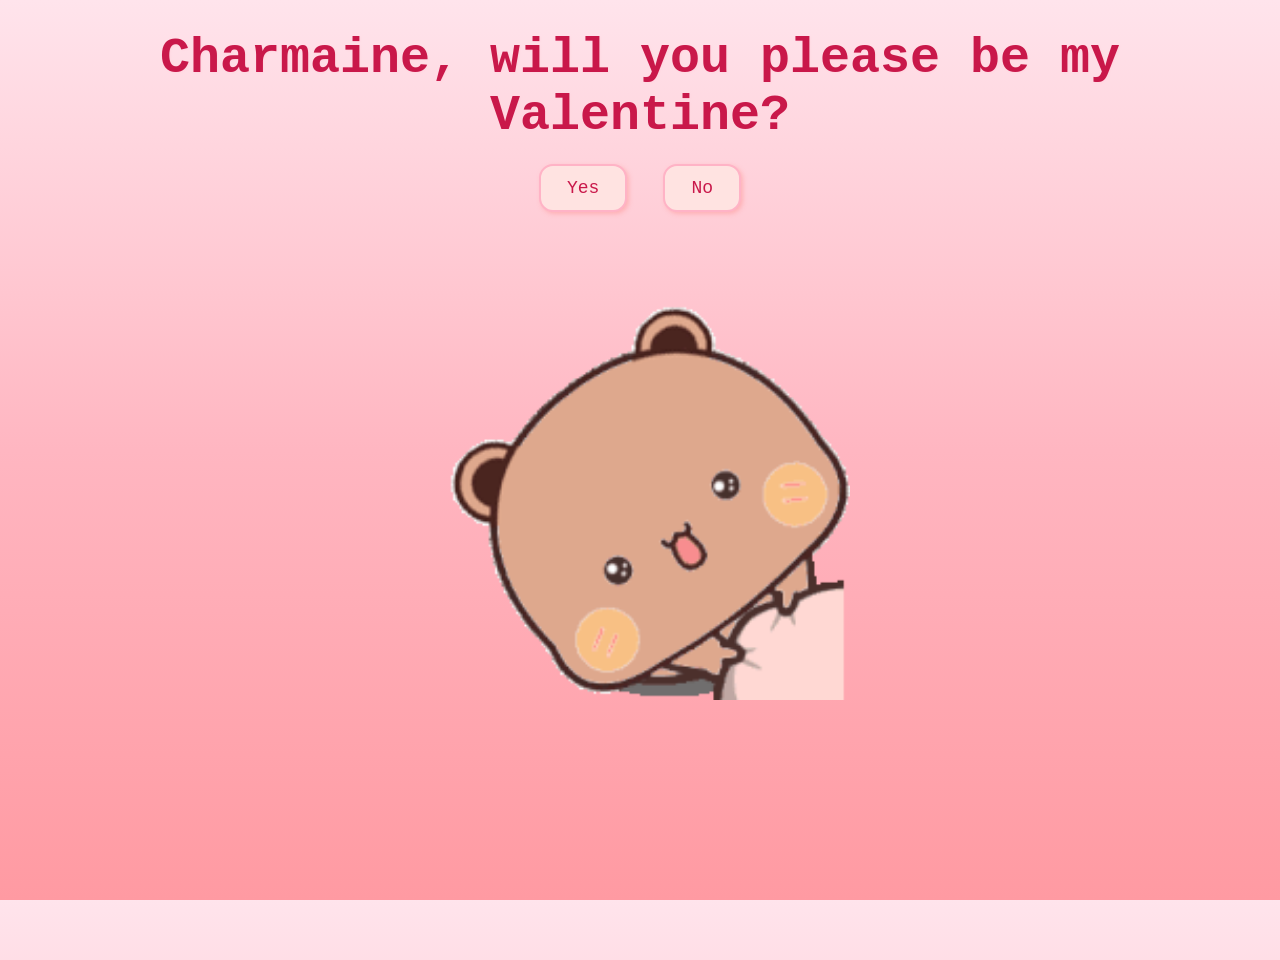
<file: index.html>
<!DOCTYPE html>
<html lang="en">
  <head>
    <meta charset="UTF-8" />
    <meta name="viewport" content="width=device-width, initial-scale=1.0" />
    <title>Be My Valentine</title>
    <link rel="stylesheet" href="valentine.css" />
  </head>
  <body>
    <div id="valentineQuestion"><b>Charmaine, will you please be my Valentine?</b></div>

    <div class="buttonRow">
      <button class="answerButton" onclick="location.href='thankyou.html'">
        Yes
      </button>
      <button class="answerButton" id="noButton">No</button>
    </div>
    <br />
    <img src="bubu-dudu.gif" alt="bubu dubu asking question" class="responsive" />

    <script>
      let noClickCount = 1;

      document
        .getElementById("noButton")
        .addEventListener("click", function () {
          var yesButton = document.querySelector(
            'button[onclick*="thankyou.html"]'
          );
          var currentFontSize = parseInt(
            window.getComputedStyle(yesButton).fontSize
          );
          yesButton.style.fontSize = currentFontSize + 10 + "px"; // Increase font size by 5px

          if (noClickCount === 0) {
            this.textContent = "No";
          } else {
            this.textContent = "Button broken";
          }

          noClickCount++;
        });
    </script>
  </body>
</html>
</file>
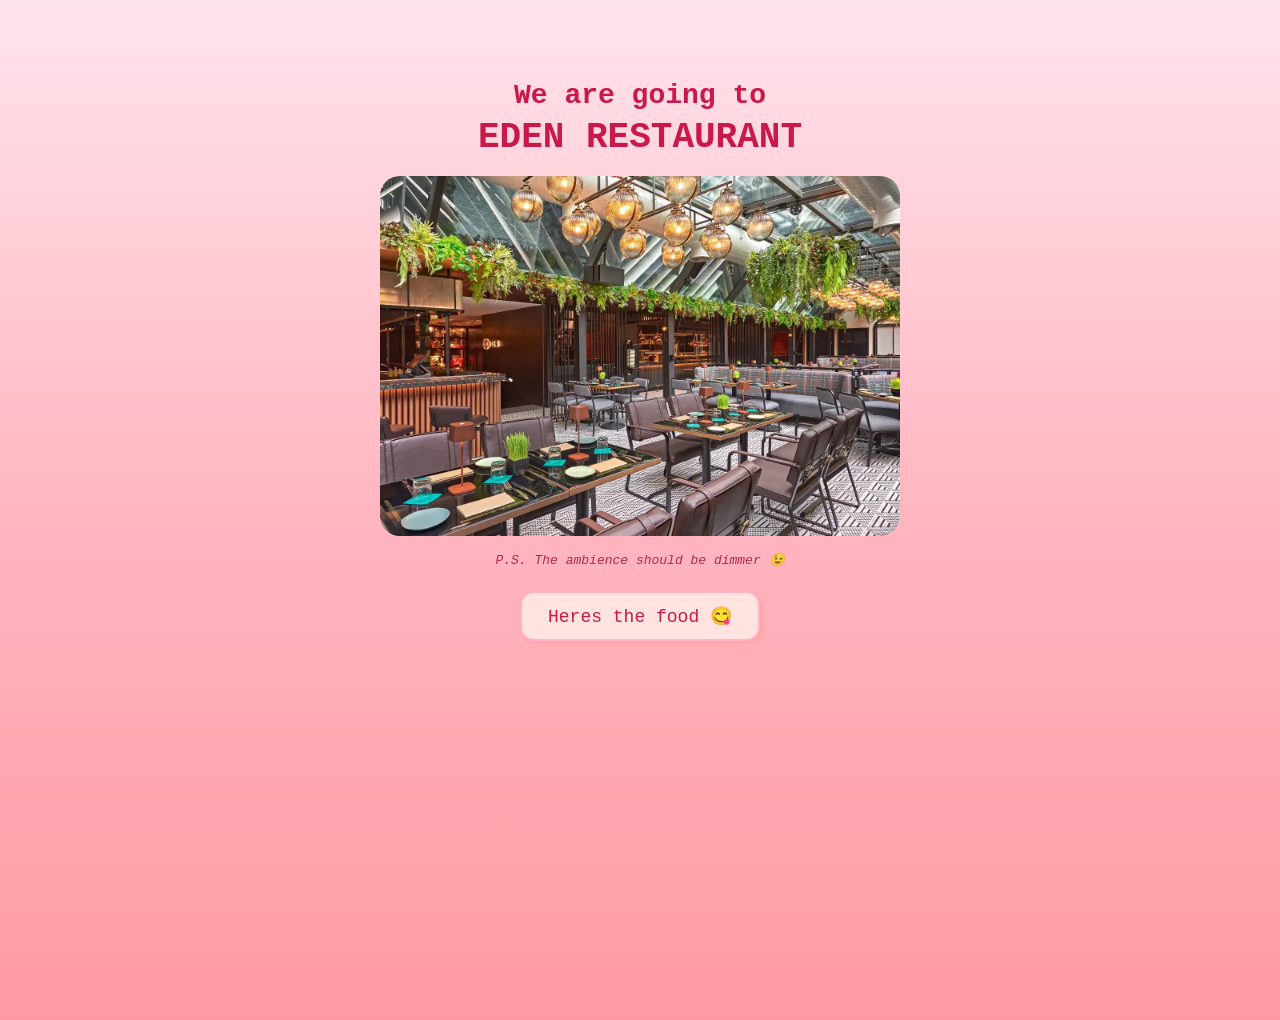
<file: date.html>
<!DOCTYPE html>
<html lang="en">
  <head>
    <meta charset="UTF-8" />
    <meta name="viewport" content="width=device-width, initial-scale=1.0" />
    <title>Date</title>
    <link rel="stylesheet" href="date.css" />
  </head>
  <body>
    <h1>We are going to</h1>
    <h2>EDEN RESTAURANT</h2>

    <img
      src="eden-restaurant.png"
      alt="Eden Restaurant"
      class="restaurantImage"
    />

    <p class="postscript">P.S. The ambience should be dimmer 😉</p>

  <button class="button" onclick="location.href='dessert.html'">
    Heres the food 😋
  </button>

  </body>
</html>
</file>
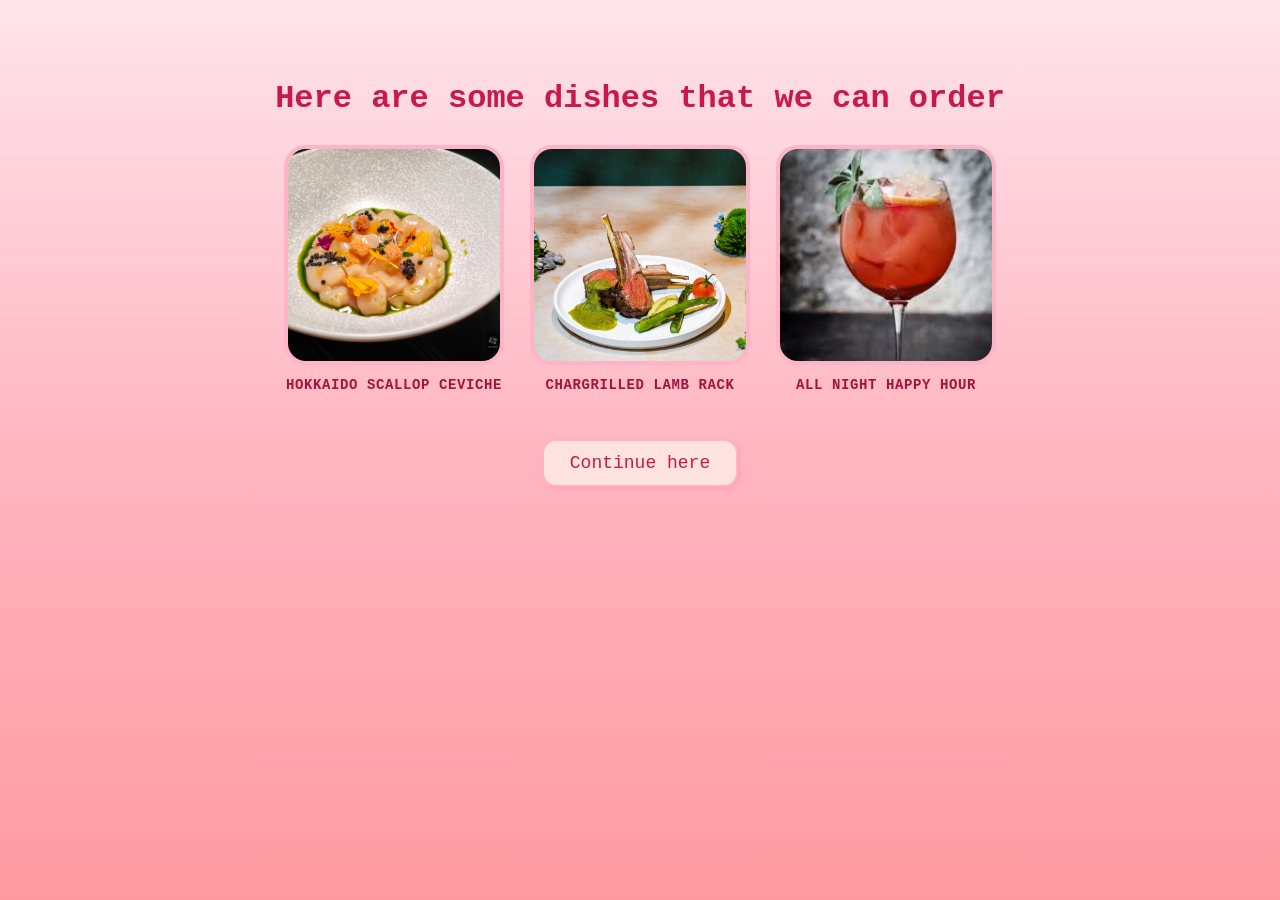
<file: dessert.html>
<!DOCTYPE html>
<html lang="en">
  <head>
    <meta charset="UTF-8" />
    <meta name="viewport" content="width=device-width, initial-scale=1.0" />
    <title>Eden Restaurant</title>
    <link rel="stylesheet" href="dessert.css" />
  </head>
 
  <body>
  <h1 class="dessert-title">Here are some dishes that we can order</h1>
  <div class="dessert-selection">
      <div class="dessert-item scallop">
      <img src="scallop.jpg" alt="HOKKAIDO SCALLOP CEVICHE" />
      <p>HOKKAIDO SCALLOP CEVICHE</p>
    </div>

    <div class="dessert-item lamb">
      <img src="lamb-rack.jpg" alt="CHARGRILLED LAMB RACK" />
      <p>CHARGRILLED LAMB RACK</p>
    </div>

    <div class="dessert-item drink">
      <img src="moscato.jpg" alt="ALL NIGHT HAPPY HOUR" />
      <p>ALL NIGHT HAPPY HOUR</p>
    </div>
  </div>

  <button class="button" onclick="location.href='lastpage.html'">
    Continue here
  </button>
  </body>


</html>
</file>
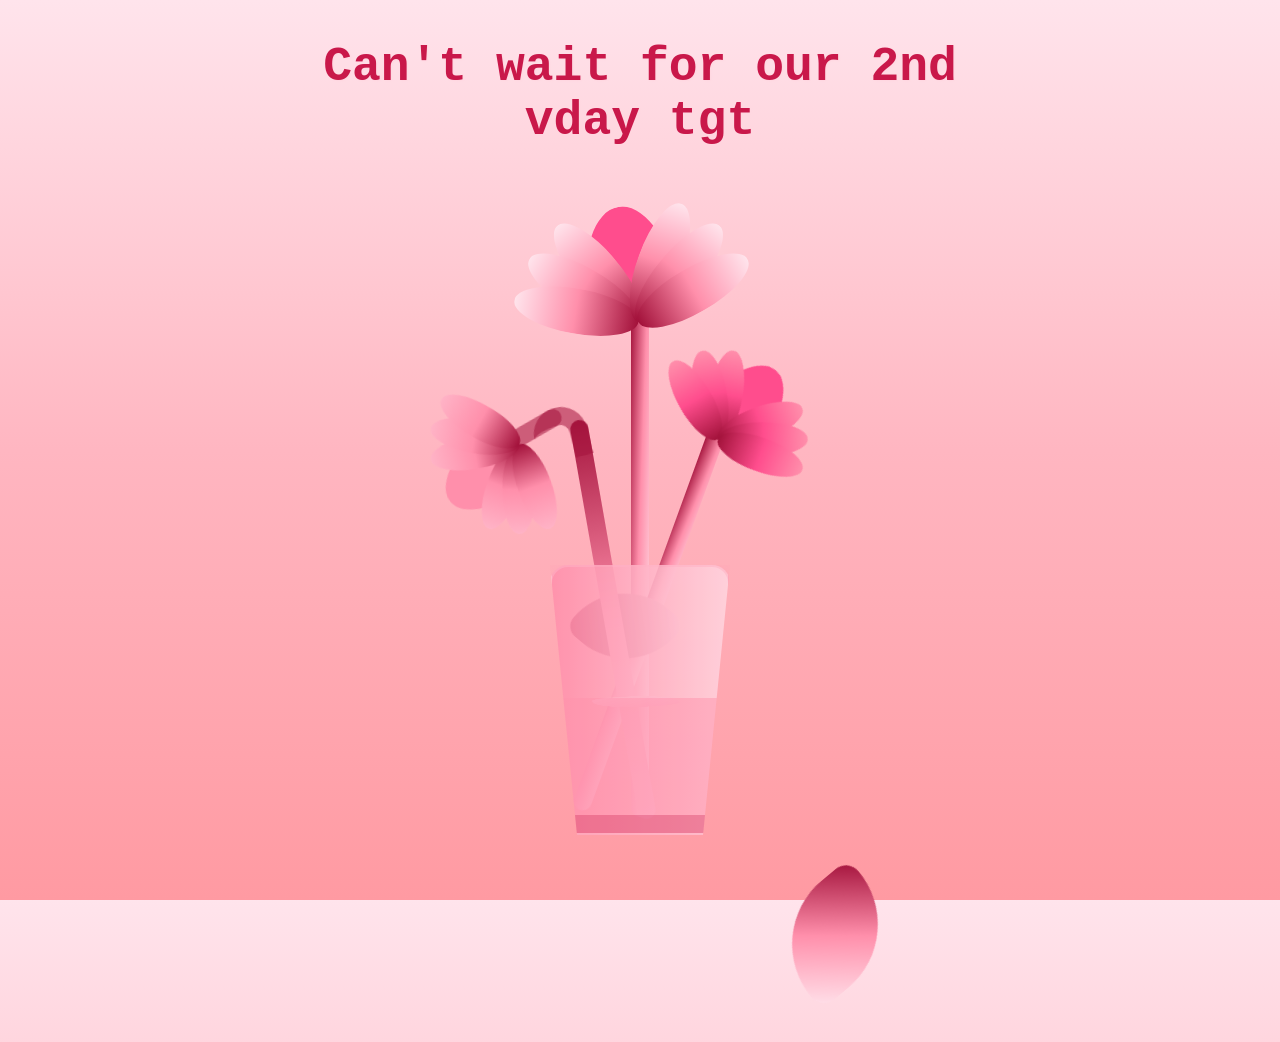
<file: lastpage.html>
<!DOCTYPE html>
<html lang="en">
  <head>
    <meta charset="UTF-8" />
    <meta name="viewport" content="width=device-width, initial-scale=1.0" />
    <title>Document</title>
    <link rel="stylesheet" href="flower.css" />
  </head>
  <body>
    <div id="thankyou"><b>Can't wait for our 2nd vday tgt</b></div>
    <div class="flower">
      <div class="f-wrapper">
        <div class="flower__line"></div>
        <div class="f">
          <div class="flower__leaf flower__leaf--1"></div>
          <div class="flower__leaf flower__leaf--2"></div>
          <div class="flower__leaf flower__leaf--3"></div>
          <div class="flower__leaf flower__leaf--4"></div>
          <div class="flower__leaf flower__leaf--5"></div>
          <div class="flower__leaf flower__leaf--6"></div>
          <div class="flower__leaf flower__leaf--7"></div>
          <div
            class="flower__leaf flower__leaf--8 flower__fall-down--yellow"
          ></div>
        </div>
      </div>

      <div class="f-wrapper f-wrapper--2">
        <div class="flower__line"></div>
        <div class="f">
          <div class="flower__leaf flower__leaf--1"></div>
          <div class="flower__leaf flower__leaf--2"></div>
          <div class="flower__leaf flower__leaf--3"></div>
          <div class="flower__leaf flower__leaf--4"></div>
          <div class="flower__leaf flower__leaf--5"></div>
          <div class="flower__leaf flower__leaf--6"></div>
          <div class="flower__leaf flower__leaf--7"></div>
          <div
            class="flower__leaf flower__leaf--8 flower__fall-down--pink"
          ></div>
        </div>
      </div>

      <div class="f-wrapper f-wrapper--3">
        <div class="flower__line"></div>
        <div class="f">
          <div class="flower__leaf flower__leaf--1"></div>
          <div class="flower__leaf flower__leaf--2"></div>
          <div class="flower__leaf flower__leaf--3"></div>
          <div class="flower__leaf flower__leaf--4"></div>
          <div class="flower__leaf flower__leaf--5"></div>
          <div class="flower__leaf flower__leaf--6"></div>
          <div class="flower__leaf flower__leaf--7"></div>
          <div
            class="flower__leaf flower__leaf--8 flower__fall-down--purple"
          ></div>
        </div>
      </div>
      <div class="flower__glass"></div>
    </div>
  </body>
</html>
</file>
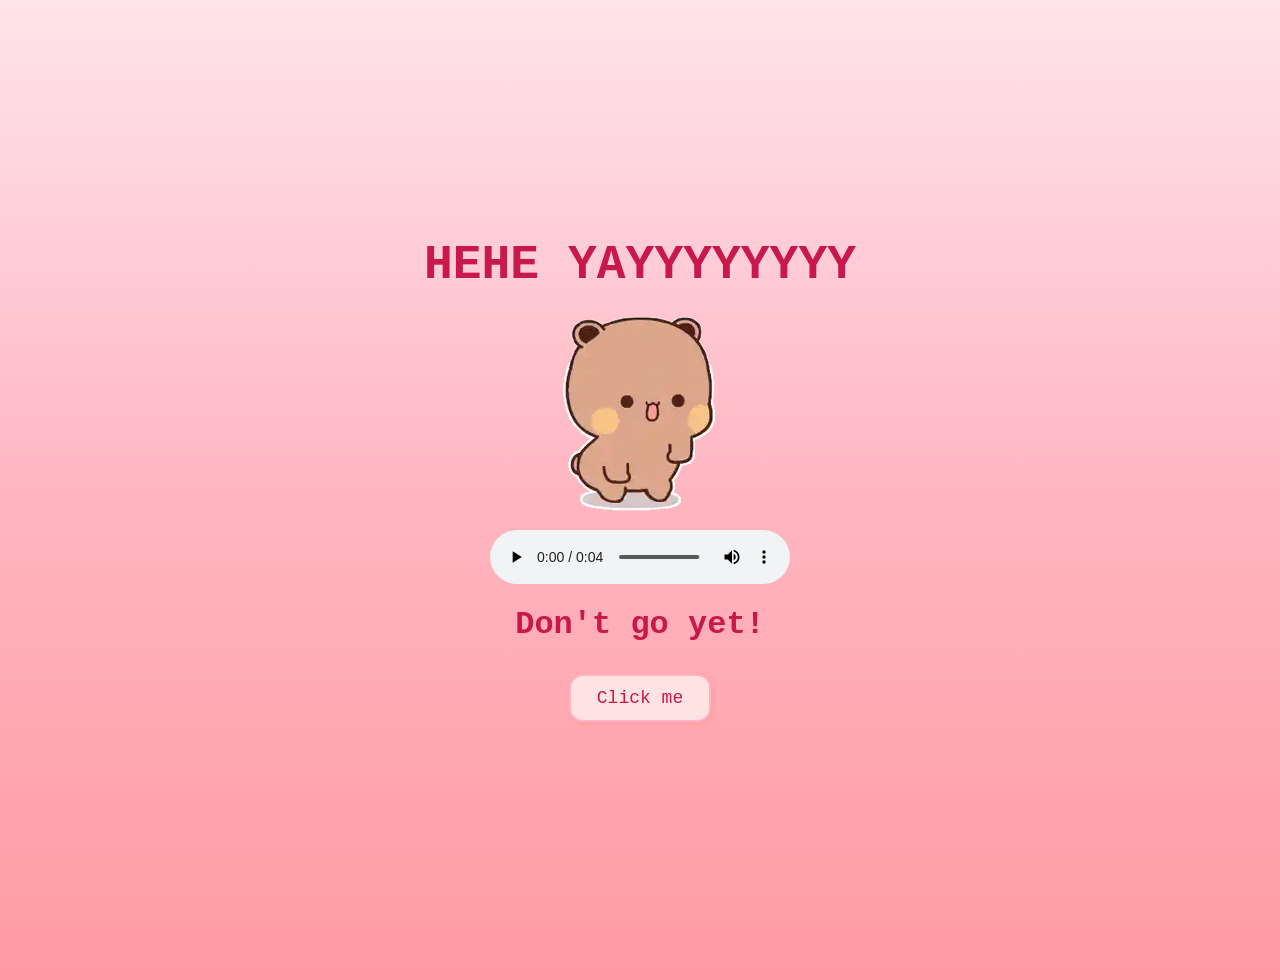
<file: thankyou.html>
<!DOCTYPE html>
<html lang="en">
  <head>
    <meta charset="UTF-8" />
    <meta name="viewport" content="width=device-width, initial-scale=1.0" />
    <title>Thank you</title>
    <link rel="stylesheet" href="lastpage.css" />
  </head>
  <body>
    <div id="thankyou"><b>HEHE YAYYYYYYYY</b></div>

    <img id="rizz" src="dudu.gif" alt="dudu dance" class="responsive" />
    <br />
    <audio controls autoplay loop>
      <source src="congratulations.mp3" type="audio/mpeg" />
      Your browser does not support the audio element.
    </audio>
    <h1>Don't go yet!</h1>
    <button class="button" onclick="location.href='date.html'">
      Click me
    </button>
  </body>
</html>
</file>
<file: valentine.css>
html, body {
  height: 100%;
}

body {
  min-height: 100vh;
  margin: 0;
  padding: 30px 16px;
  font-family: "Courier";
  text-align: center;

  display: flex;
  flex-direction: column;
  align-items: center;

  background: linear-gradient(to bottom, #ffe4ec, #ffb6c1, #ff9aa2);
  color: #c9184a;
}

img.responsive {
  display: block;
  margin: 16px auto 0;
  width: 90%;
  max-width: 420px;
  height: auto;
}

#valentineQuestion {
  font-size: 50px;
  margin-bottom: 10px;
  color: #c9184a;
  text-shadow: 1px 1px 2px #ffd6e0;
}
.answerButton {
  padding: 12px 26px;
  font-size: 18px;
  cursor: pointer;
  margin: 10px;
  font-family: "Courier";
  margin-bottom: 20px;
  background-color: #ffe3e1;
  color: #c9184a;
  border-radius: 14px;
  border: 2px solid #ffb3c6;
  box-shadow: 2px 2px 4px rgba(255, 148, 148, 0.5);
  transition: all 0.25s ease;
}

.answerButton:hover {
  background-color: #ff8fab;
  color: #ffffff;
  border: 2px solid #ff8fab;
  box-shadow: 2px 2px 6px rgba(255, 105, 180, 0.6);
  transform: scale(1.05);
}

.buttonRow {
  display: flex;
  justify-content: center;
  gap: 16px; /* space between buttons */
  margin-bottom: 16px;
}
</file>
<file: date.css>
body {
  min-height: 100vh;
  margin: 0;
  padding: 40px 16px;
  font-family: "Courier";
  text-align: center;

  display: flex;
  flex-direction: column;
  align-items: center;
  justify-content: flex-start;
  padding-top: 80px;
  padding-left: 16px;
  padding-right: 16px;
  padding-bottom: 40px;

  background: linear-gradient(to bottom, #ffe4ec, #ffb6c1, #ff9aa2);
  color: #c9184a;
}

h1 {
  font-size: 28px;
  margin: 0 0 6px;
  text-shadow: 1px 1px 2px #ffd6e0;
}

h2 {
  font-size: 36px;
  margin: 0 0 18px;
  font-style: bold;
  text-shadow: 1px 1px 2px #ffd6e0;
}

.restaurantImage {
  width: 100%;
  max-width: 520px;
  height: 360px;      /* controls how “long” it looks */
  object-fit: cover;  /* crops nicely instead of stretching */
  border-radius: 20px; /* 👈 rounded edges */
}

.postscript {
  margin-top: 16px;
  font-size: 13px;
  font-style: italic;
  color: #a4133c;
  opacity: 0.85;
}

/* Keep this in case you still use buttons elsewhere on the page */
.button {
  padding: 12px 26px;
  font-size: 18px;
  cursor: pointer;
  margin: 10px 0 20px;
  font-family: "Courier";
  background-color: #ffe3e1;
  color: #c9184a;
  border-radius: 14px;
  border: 2px solid #ffb3c6;
  box-shadow: 2px 2px 4px rgba(255, 148, 148, 0.5);
  transition: all 0.25s ease;
}

.button:hover {
  background-color: #ff8fab;
  color: #ffffff;
  border-color: #ff8fab;
  box-shadow: 2px 2px 6px rgba(255, 105, 180, 0.6);
  transform: scale(1.05);
}
</file>
<file: dessert.css>
/* Safety: prevent overflow weirdness */
*,
*::before,
*::after {
  box-sizing: border-box;
}

body {
  min-height: 100vh;
  margin: 0;
  padding: 80px 16px 40px;

  font-family: "Courier";
  text-align: center;

  background: linear-gradient(to bottom, #ffe4ec, #ffb6c1, #ff9aa2);
  color: #c9184a;

  overflow-x: hidden; /* extra safety */
}

.dessert-title {
  font-size: 32px;
  margin: 0 0 28px;
  text-shadow: 1px 1px 2px #ffd6e0;
}

/* Title */
.dessert-selection h1 {
  font-size: 32px;
  margin: 0 0 28px;
  text-shadow: 1px 1px 2px #ffd6e0;
}

/* Container */
.dessert-selection {
  display: flex;
  justify-content: center; /* center horizontally */
  align-items: flex-start; /* align tops nicely */
  gap: 26px;
  flex-wrap: wrap;

  width: 100%;
  max-width: 980px;
  margin: 0 auto 36px;
}

/* Each item */
.dessert-item {
  width: min(220px, 92vw);
  text-align: center; /* 👈 ensures image + text are centered */
}

/* Images: same width + height, never overflow */
.dessert-item img {
  width: 100%;
  max-width: 100%;
  height: 220px;
  display: block;

  border-radius: 22px;
  border: 4px solid #ffb3c6;

  object-fit: cover;
  object-position: 50% 50%;
}

/* Per-image adjustments (safe) */
.dessert-item.scallop img {
  object-position: 60% 50%;
}

.dessert-item.lamb img {
  object-position: 50% 50%;
}

/* Drink: show full glass */
.dessert-item.drink img {
  object-fit: cover;
  object-position: 1% 1%; /* adjust to keep the glass in view */
}

/* Captions */
.dessert-item p {
  margin: 12px 0 0;
  font-size: 14px;
  letter-spacing: 0.6px;
  font-weight: 700;
  color: #a4133c;
}

/* Button */
.button {
  padding: 12px 26px;
  font-size: 18px;
  cursor: pointer;
  margin-top: 10px;

  font-family: "Courier";
  background-color: #ffe3e1;
  color: #c9184a;

  border-radius: 14px;
  border: 2px solid #ffb3c6;
  box-shadow: 2px 2px 4px rgba(255, 148, 148, 0.5);
  transition: all 0.25s ease;
}

.button:hover {
  background-color: #ff8fab;
  color: #ffffff;
  border-color: #ff8fab;
  box-shadow: 2px 2px 6px rgba(255, 105, 180, 0.6);
  transform: scale(1.05);
}
</file>
<file: flower.css>
/* Reset */
*,
*::after,
*::before {
  padding: 0;
  margin: 0;
  box-sizing: border-box;
}

/* Theme vars (match your pink pages) */
:root {
  --color-bg: linear-gradient(to bottom, #ffe4ec, #ffb6c1, #ff9aa2);
  --color-glass: linear-gradient(to left, #ffd6e0, #ff8fab);
  --color-water: linear-gradient(to left, #ffb3c6, #ff8fab);

  --text-main: #c9184a;
  --text-soft: #a4133c;
  --shadow-soft: rgba(255, 105, 180, 0.25);
  --border-pink: #ffb3c6;
}

body {
  background: var(--color-bg);
  min-height: 100vh;
  margin: 0;
  padding: 40px 16px;

  display: flex;
  flex-direction: column;
  align-items: center;
  justify-content: center;

  overflow: hidden;

  color: var(--text-main);
  font-family: "Courier";
  text-align: center;
}

#thankyou {
  position: absolute;
  top: 40px;              /* controls how high it is */
  left: 50%;
  transform: translateX(-50%);

  font-size: 48px;
  color: #c9184a;
  text-shadow: 1px 1px 2px #ffd6e0;

  z-index: 10;            /* ensures it stays above flowers */
  pointer-events: none;  /* optional: avoids accidental overlap issues */
}

/* Flower */
.flower {
  position: relative;
  top: 250px;
}

.flower__glass {
  width: 20vmin;
  height: 30vmin;
  background-image: var(--color-glass);
  clip-path: polygon(0 0, 100% 0, 85% 100%, 15% 100%);
  opacity: 0.85;
  position: relative;
  box-shadow: 0 10px 24px var(--shadow-soft);
  border: 2px solid rgba(255, 179, 198, 0.55);
  border-radius: 2vmin;
}

.flower__glass::after {
  content: "";
  position: absolute;
  bottom: 0;
  left: 0;
  background-color: rgba(201, 24, 74, 0.35);
  width: 100%;
  height: 2vmin;
}

.flower__glass::before {
  content: "";
  position: absolute;
  bottom: 0;
  left: 0;
  background-image: var(--color-water);
  width: 100%;
  height: 15vmin;
}

.f-wrapper {
  position: absolute;
  left: 45%;
  bottom: 2vmin;
}

.f-wrapper--2 {
  left: 50%;
  bottom: 5%;
  transform-origin: 10% left;
  transform: rotate(20deg);
}

.f-wrapper--3 {
  left: 30%;
  bottom: 5%;
  transform-origin: 10% left;
  transform: rotate(-10deg);
}

.f-wrapper--3 .flower__line {
  height: 45vmin;
  position: relative;
}

.f-wrapper--3 .flower__line::after {
  content: "";
  position: absolute;
  left: 0;
  top: 0;
  width: 6vmin;
  height: 6vmin;
  transform: translate(-69%, -30%) rotate(-5deg);
  border-radius: 10vmin 10vmin 0 0;
  border: 2vmin solid rgba(164, 19, 60, 0.55);
  border-bottom: transparent;
  border-left: transparent;
}

.f-wrapper--3 .flower__line::before {
  content: "";
  position: absolute;
  left: -40%;
  top: -1%;
  width: 6vmin;
  height: 2vmin;
  transform-origin: right;
  transform: translate(-100%, -80%) rotate(-20deg);
  background-color: rgba(164, 19, 60, 0.55);
  border-radius: 2vmin;
}

.f-wrapper--3 .flower__line {
  background-image: linear-gradient(to top, #ffb3c6, #ff8fab, #a4133c);
}

.f-wrapper--2 .flower__line {
  height: 45vmin;
}

.f-wrapper--2 .f {
  transform: translateX(-50%) rotate(20deg);
}

.f-wrapper--3 .f {
  transform: translate(-350%, -50%) rotate(-120deg);
}

.f-wrapper--2 .flower__leaf:not(:first-child) {
  width: 3.8vmin;
  height: 10vmin;
  background-image: linear-gradient(to bottom, #ff8fab, #ff4d8d, #a4133c 99%);
}

.f-wrapper--3 .flower__leaf:not(:first-child) {
  width: 3.8vmin;
  height: 10vmin;
  background-image: linear-gradient(to bottom, #ffb3c6, #ff8fab, #a4133c 99%);
}

.f-wrapper--3 .flower__leaf--1 {
  width: 8vmin;
  height: 10vmin;
  bottom: 2vmin;
  background-color: #ff8fab;
}

.f-wrapper--2 .flower__leaf--1 {
  width: 8vmin;
  height: 10vmin;
  bottom: 2vmin;
  background-color: #ff4d8d;
}

.f-wrapper--2 .f .flower__leaf--8 {
  width: 10vmin;
  height: 9vmin;
  bottom: 3vmin;
  left: -30%;
  transform: rotate(-50deg);
  background-image: linear-gradient(to left bottom, #ffb3c6, #a4133c);
}

.f-wrapper--3 .f .flower__leaf--8 {
  width: 10vmin;
  height: 9vmin;
  left: -10% !important;
  background-image: linear-gradient(to left bottom, #ffd6e0, #ff8fab);
}

.flower__line {
  width: 2vmin;
  height: 56vmin;
  background-image: linear-gradient(to left top, #ffd6e0 10%, #ff8fab, #a4133c);
  border-radius: 4vmin;
}

.f {
  position: absolute;
  top: 1vmin;
  left: 50%;
  transform: translateX(-50%) rotate(-10deg);
  width: 2vmin;
  height: 2vmin;
}

.flower__leaf {
  position: absolute;
  left: 50%;
  bottom: 2vmin;
  transform: translateX(-50%);
  width: 5vmin;
  height: 14vmin;

  background-image: linear-gradient(to bottom, #ffe4ec, #ff8fab, #a4133c 99%);

  clip-path: ellipse(50% 50% at 50% 50%);
  transform-origin: center bottom;
  animation: open-flower 2s 1s backwards;
}

.flower__leaf--1 {
  width: 10vmin;
  height: 12vmin;
  bottom: 3vmin;
  border-radius: 50% 50% 50% 50% / 80% 80% 20% 20%;
  background-color: #ff4d8d;
  background-image: none;
  animation: open-flowe--middle 1.4s 1s backwards;
}

.flower__leaf--2 {
  transform: translateX(-50%) rotate(-30deg);
}
.flower__leaf--3 {
  transform: translateX(-50%) rotate(-50deg);
}
.flower__leaf--4 {
  transform: translateX(-50%) rotate(-70deg);
}
.flower__leaf--5 {
  transform: translateX(-50%) rotate(30deg);
}
.flower__leaf--6 {
  transform: translateX(-50%) rotate(50deg);
}
.flower__leaf--7 {
  transform: translateX(-50%) rotate(70deg);
}

.flower__leaf--8 {
  width: 13vmin;
  height: 11vmin;
  bottom: 6vmin;
  left: -30%;
  clip-path: none;
  border-radius: 10vmin 2vmin 10vmin 2vmin;
  transform: rotate(-55deg);
  background-image: linear-gradient(to left bottom, #ffe4ec, #ff8fab, #a4133c 98%);
}

.flower__fall-down--yellow {
  animation: flower-fall-down-yellow 8s 1.2s linear forwards;
}

.flower__fall-down--pink {
  animation: flower-fall-down-pink 5s 1.2s linear forwards;
}

.flower__fall-down--purple {
  bottom: 4vmin;
  animation: flower-fall-down-purple 6s 1.2s linear forwards,
    flower-falling 6s 7.2s linear infinite;
}

/* Animations */
@keyframes open-flower {
  0% {
    transform: translateX(-50%) rotate(0);
  }
}

@keyframes open-flowe--middle {
  0% {
    opacity: 0;
    transform: translateX(-50%) scale(0);
  }
}

@keyframes flower-fall-down-pink {
  0% {
    transform: rotate(-55deg);
  }

  50% {
    transform: rotateX(-100deg);
  }

  100% {
    transform: translate(2vmin, 28vmin);
  }
}

@keyframes flower-fall-down-yellow {
  0% {
    transform: rotate(-55deg);
  }

  50% {
    bottom: 3vmin;
    transform: rotateX(-100deg);
  }

  100% {
    transform: translate(2vmin, 70vmin) rotate(150deg);
  }
}

@keyframes flower-fall-down-purple {
  0% {
    transform: rotate(-50deg);
  }

  25% {
    bottom: 1vmin;
    transform: rotateX(-100deg);
    perspective: 0px;
  }

  50% {
    perspective: 0px;
    transform: translate(-30vmin, 2vmin) rotate(90deg);
  }

  75% {
    perspective: 0px;
    transform: translate(-34vmin, -2vmin);
  }

  100% {
    transform-origin: center;
    transform: translate(-34vmin, -2vmin) rotateY(-80deg) rotateX(35deg);
  }
}

@keyframes flower-falling {
  0%,
  100% {
    transform-origin: center;
    transform: translate(-34vmin, -2vmin) rotateY(-80deg) rotateX(35deg);
  }

  25% {
    transform-origin: center;
    transform: translate(-34.4vmin, -2vmin) rotateY(-84deg) rotateX(35deg);
  }

  50% {
    transform-origin: center;
    transform: translate(-32vmin, -4.2vmin) rotateY(-80deg) rotateX(35deg);
  }

  75% {
    transform-origin: center;
    transform: translate(-36vmin, 1.1vmin) rotateY(-80deg) rotateX(35deg);
  }
}
</file>
<file: lastpage.css>
body {
  min-height: 100vh;
  margin: 0;
  padding: 40px 16px;
  font-family: "Courier";
  text-align: center;

  display: flex;
  flex-direction: column;
  align-items: center;
  justify-content: center; /* 👈 this is the key */

  background: linear-gradient(
    to bottom,
    #ffe4ec,
    #ffb6c1,
    #ff9aa2
  );

  color: #c9184a;
}
#thankyou {
  font-size: 48px;
  margin-bottom: 20px;
  color: #c9184a;
  text-shadow: 1px 1px 2px #ffd6e0;
}
#rizz {
  margin-bottom: 10 px;
}
.button {
  padding: 12px 26px;
  font-size: 18px;
  cursor: pointer;
  margin: 10px 0 20px;
  font-family: "Courier";
  background-color: #ffe3e1;
  color: #c9184a;
  border-radius: 14px;
  border: 2px solid #ffb3c6;
  box-shadow: 2px 2px 4px rgba(255, 148, 148, 0.5);
  transition: all 0.25s ease;
}

.button:hover {
  background-color: #ff8fab;
  color: #ffffff;
  border-color: #ff8fab;
  box-shadow: 2px 2px 6px rgba(255, 105, 180, 0.6);
  transform: scale(1.05);
}
</file>
